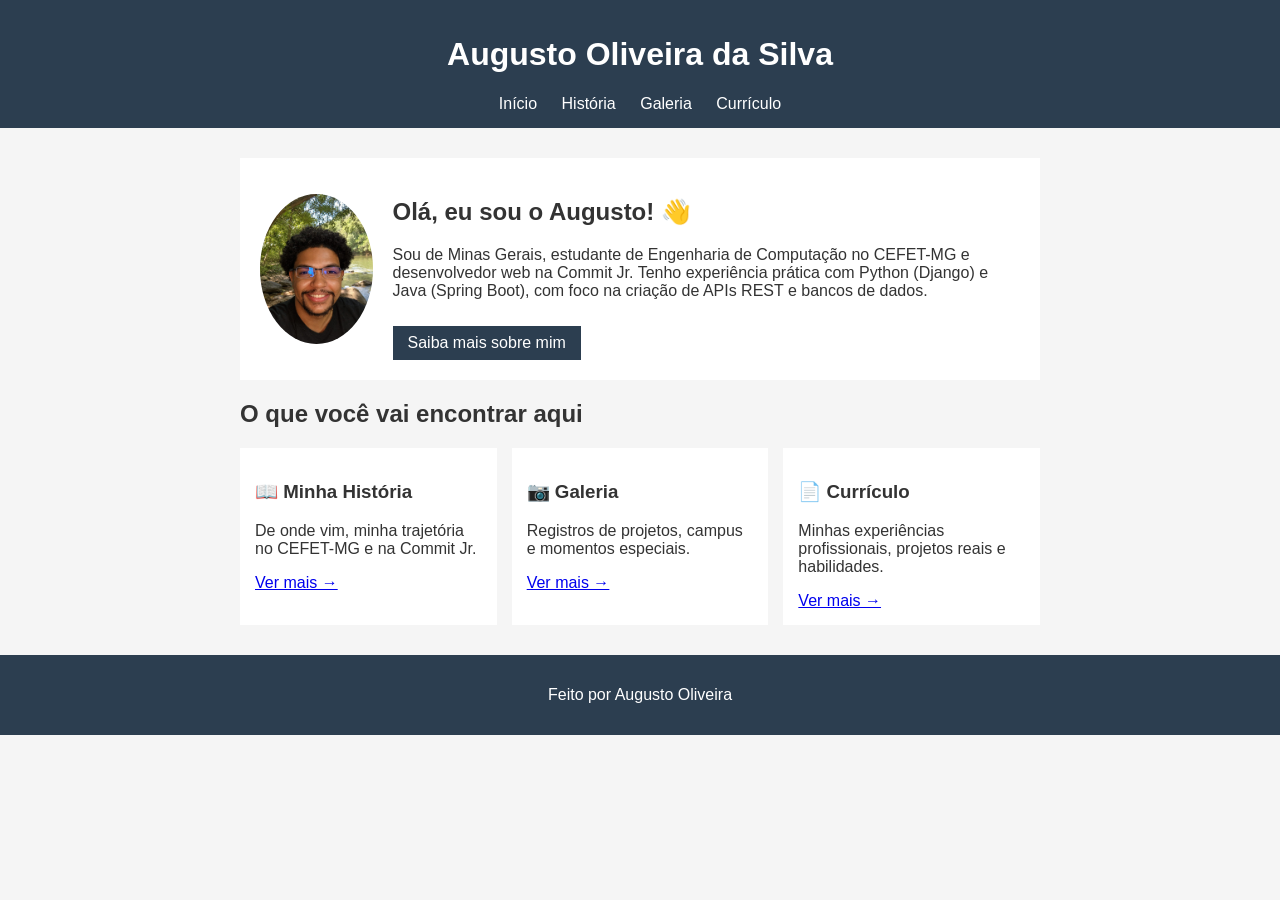
<file: index.html>
<!DOCTYPE html>
<html lang="pt-BR">
  <head>
    <meta charset="UTF-8" />
    <meta name="viewport" content="width=device-width, initial-scale=1.0" />
    <title>Portfólio - Augusto Oliveira da Silva</title>
    <link rel="stylesheet" href="index.css" />
  </head>

  <body>
    
    <header>
      <h1>Augusto Oliveira da Silva</h1>
      <nav>
        <a href="index.html">Início</a>
        <a href="historia.html">História</a>
        <a href="galeria.html">Galeria</a>
        <a href="curriculo.html">Currículo</a>
      </nav>
    </header>

   
    <main>
      <section class="hero">
        <img
          src="perfil.jpeg"
          alt="Foto de perfil de Augusto Oliveira da Silva"
          class="foto-perfil"
        />
        <div class="hero-texto">
          <h2>Olá, eu sou o Augusto! 👋</h2>
          <p>
            Sou de Minas Gerais, estudante de Engenharia de Computação no CEFET-MG e
            desenvolvedor web na Commit Jr. Tenho experiência prática com
            Python (Django) e Java (Spring Boot), com foco na criação de APIs REST
            e bancos de dados.
          </p>
          <a href="historia.html" class="botao">Saiba mais sobre mim</a>
        </div>
      </section>

   
      <section class="cards">
        <h2>O que você vai encontrar aqui</h2>
        <div class="cards-container">
          <div class="card">
            <h3>📖 Minha História</h3>
            <p>De onde vim, minha trajetória no CEFET-MG e na Commit Jr.</p>
            <a href="historia.html">Ver mais →</a>
          </div>
          <div class="card">
            <h3>📷 Galeria</h3>
            <p>Registros de projetos, campus e momentos especiais.</p>
            <a href="galeria.html">Ver mais →</a>
          </div>
          <div class="card">
            <h3>📄 Currículo</h3>
            <p>Minhas experiências profissionais, projetos reais e habilidades.</p>
            <a href="curriculo.html">Ver mais →</a>
          </div>
        </div>
      </section>
    </main>

    
    <footer>
      <p>Feito por Augusto Oliveira</p>
    </footer>
  </body>
</html>
</file>
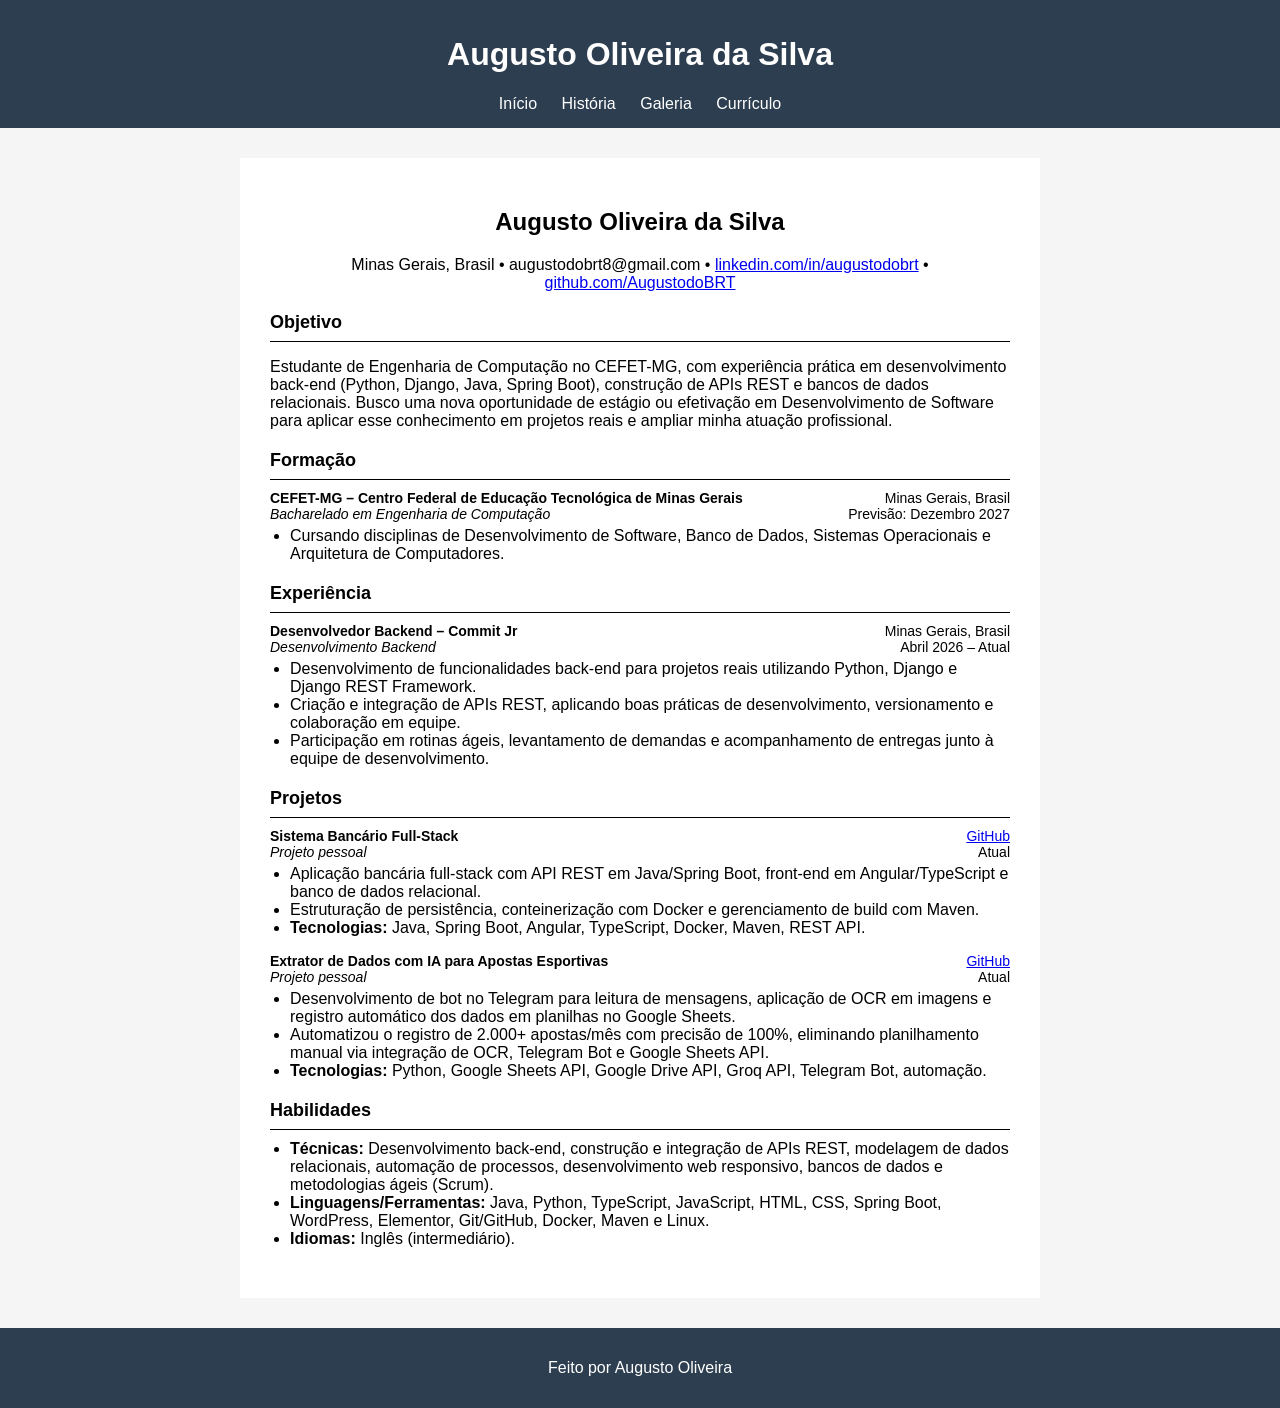
<file: curriculo.html>
<!doctype html>
<html lang="pt-BR">
  <head>
    <meta charset="UTF-8" />
    <meta name="viewport" content="width=device-width, initial-scale=1.0" />
    <title>Currículo - Augusto Oliveira da Silva</title>
    <link rel="stylesheet" href="curriculo.css" />
  </head>

  <body>
    <header>
      <h1>Augusto Oliveira da Silva</h1>
      <nav>
        <a href="index.html">Início</a>
        <a href="historia.html">História</a>
        <a href="galeria.html">Galeria</a>
        <a href="curriculo.html">Currículo</a>
      </nav>
    </header>

    <main>
      <div class="curriculo-pdf">
        <div class="cabecalho-curriculo">
          <h2 class="nome-candidato">Augusto Oliveira da Silva</h2>
          <p class="dados-contato">
            Minas Gerais, Brasil &bull; augustodobrt8@gmail.com &bull;
            <a href="https://linkedin.com/in/augustodobrt" target="_blank"
              >linkedin.com/in/augustodobrt</a
            >
            &bull;
            <a href="https://github.com/AugustodoBRT" target="_blank"
              >github.com/AugustodoBRT</a
            >
          </p>
        </div>

        <div class="secao-curriculo">
          <h3 class="titulo-secao-pdf">Objetivo</h3>
          <hr class="linha-divisoria" />
          <p class="texto-curriculo">
            Estudante de Engenharia de Computação no CEFET-MG, com experiência
            prática em desenvolvimento back-end (Python, Django, Java, Spring
            Boot), construção de APIs REST e bancos de dados relacionais. Busco
            uma nova oportunidade de estágio ou efetivação em Desenvolvimento de
            Software para aplicar esse conhecimento em projetos reais e ampliar
            minha atuação profissional.
          </p>
        </div>

        <div class="secao-curriculo">
          <h3 class="titulo-secao-pdf">Formação</h3>
          <hr class="linha-divisoria" />

          <div class="bloco-item">
            <div class="linha-topo">
              <strong
                >CEFET-MG &ndash; Centro Federal de Educação Tecnológica de
                Minas Gerais</strong
              >
              <span>Minas Gerais, Brasil</span>
            </div>
            <div class="linha-subtopo">
              <em>Bacharelado em Engenharia de Computação</em>
              <span>Previsão: Dezembro 2027</span>
            </div>
            <ul class="lista-itens">
              <li>
                Cursando disciplinas de Desenvolvimento de Software, Banco de
                Dados, Sistemas Operacionais e Arquitetura de Computadores.
              </li>
            </ul>
          </div>
        </div>

        <div class="secao-curriculo">
          <h3 class="titulo-secao-pdf">Experiência</h3>
          <hr class="linha-divisoria" />

          <div class="bloco-item">
            <div class="linha-topo">
              <strong>Desenvolvedor Backend &ndash; Commit Jr</strong>
              <span>Minas Gerais, Brasil</span>
            </div>
            <div class="linha-subtopo">
              <em>Desenvolvimento Backend</em>
              <span>Abril 2026 &ndash; Atual</span>
            </div>
            <ul class="lista-itens">
              <li>
                Desenvolvimento de funcionalidades back-end para projetos reais
                utilizando Python, Django e Django REST Framework.
              </li>
              <li>
                Criação e integração de APIs REST, aplicando boas práticas de
                desenvolvimento, versionamento e colaboração em equipe.
              </li>
              <li>
                Participação em rotinas ágeis, levantamento de demandas e
                acompanhamento de entregas junto à equipe de desenvolvimento.
              </li>
            </ul>
          </div>
        </div>

        <div class="secao-curriculo">
          <h3 class="titulo-secao-pdf">Projetos</h3>
          <hr class="linha-divisoria" />

          <div class="bloco-item">
            <div class="linha-topo">
              <strong>Sistema Bancário Full-Stack</strong>
              <a href="https://github.com/AugustodoBRT" target="_blank"
                >GitHub</a
              >
            </div>
            <div class="linha-subtopo">
              <em>Projeto pessoal</em>
              <span>Atual</span>
            </div>
            <ul class="lista-itens">
              <li>
                Aplicação bancária full-stack com API REST em Java/Spring Boot,
                front-end em Angular/TypeScript e banco de dados relacional.
              </li>
              <li>
                Estruturação de persistência, conteinerização com Docker e
                gerenciamento de build com Maven.
              </li>
              <li>
                <strong>Tecnologias:</strong> Java, Spring Boot, Angular,
                TypeScript, Docker, Maven, REST API.
              </li>
            </ul>
          </div>

          <div class="bloco-item">
            <div class="linha-topo">
              <strong>Extrator de Dados com IA para Apostas Esportivas</strong>
              <a href="https://github.com/AugustodoBRT" target="_blank"
                >GitHub</a
              >
            </div>
            <div class="linha-subtopo">
              <em>Projeto pessoal</em>
              <span>Atual</span>
            </div>
            <ul class="lista-itens">
              <li>
                Desenvolvimento de bot no Telegram para leitura de mensagens,
                aplicação de OCR em imagens e registro automático dos dados em
                planilhas no Google Sheets.
              </li>
              <li>
                Automatizou o registro de 2.000+ apostas/mês com precisão de
                100%, eliminando planilhamento manual via integração de OCR,
                Telegram Bot e Google Sheets API.
              </li>
              <li>
                <strong>Tecnologias:</strong> Python, Google Sheets API, Google
                Drive API, Groq API, Telegram Bot, automação.
              </li>
            </ul>
          </div>
        </div>

        <div class="secao-curriculo">
          <h3 class="titulo-secao-pdf">Habilidades</h3>
          <hr class="linha-divisoria" />
          <ul class="lista-itens">
            <li>
              <strong>Técnicas:</strong> Desenvolvimento back-end, construção e
              integração de APIs REST, modelagem de dados relacionais, automação
              de processos, desenvolvimento web responsivo, bancos de dados e
              metodologias ágeis (Scrum).
            </li>
            <li>
              <strong>Linguagens/Ferramentas:</strong> Java, Python, TypeScript,
              JavaScript, HTML, CSS, Spring Boot, WordPress, Elementor,
              Git/GitHub, Docker, Maven e Linux.
            </li>
            <li><strong>Idiomas:</strong> Inglês (intermediário).</li>
          </ul>
        </div>
      </div>
    </main>

    <footer>
      <p>Feito por Augusto Oliveira</p>
    </footer>
  </body>
</html>
</file>
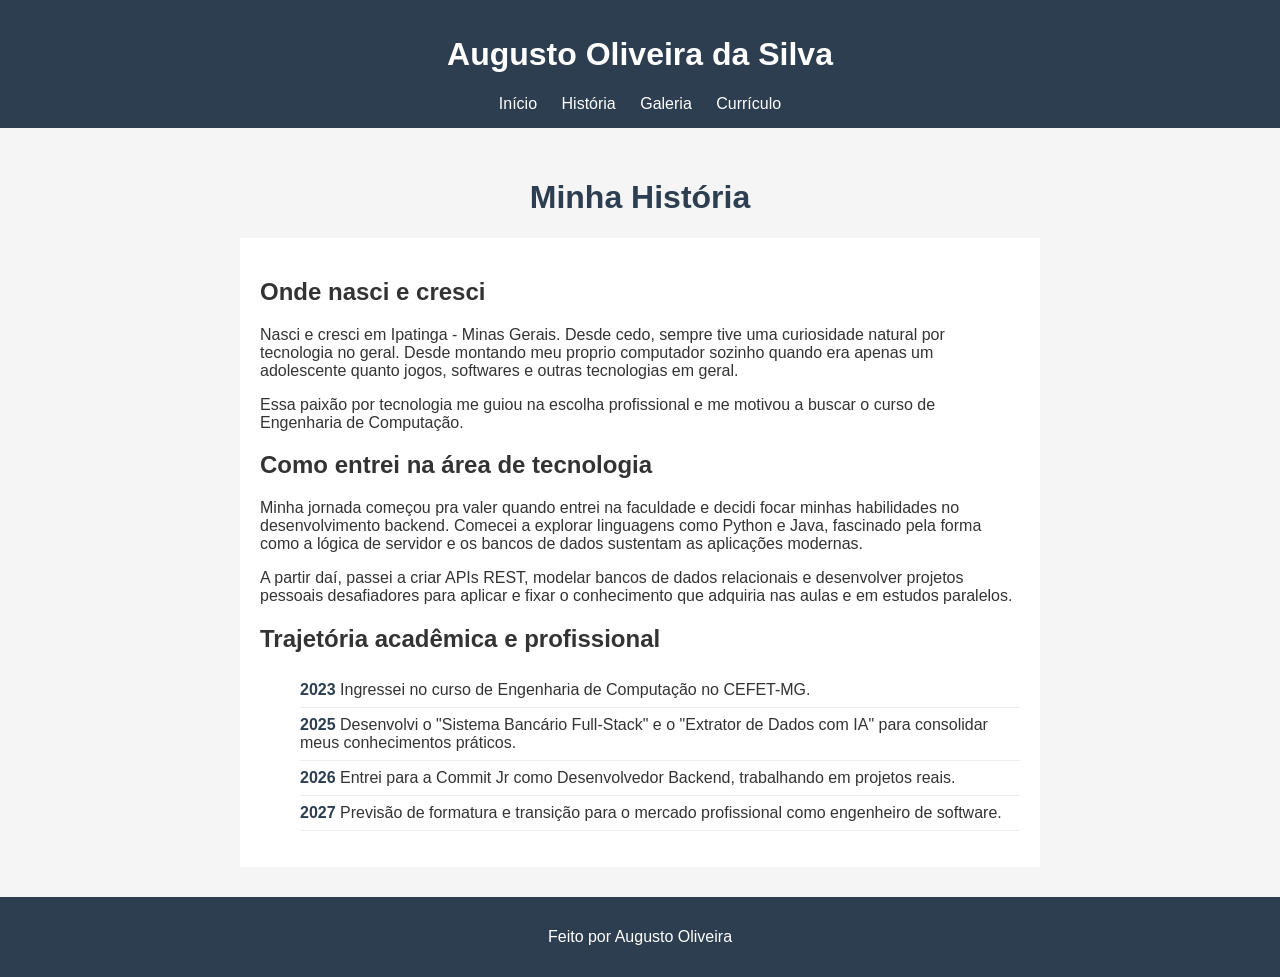
<file: historia.html>
<!DOCTYPE html>
<html lang="pt-BR">
  <head>
    <meta charset="UTF-8" />
    <meta name="viewport" content="width=device-width, initial-scale=1.0" />
    <title>História - Augusto Oliveira da Silva</title>
    <link rel="stylesheet" href="historia.css" />
  </head>

  <body>
    <header>
      <h1>Augusto Oliveira da Silva</h1>
      <nav>
        <a href="index.html">Início</a>
        <a href="historia.html">História</a>
        <a href="galeria.html">Galeria</a>
        <a href="curriculo.html">Currículo</a>
      </nav>
    </header>

    <main>
      <h1 class="titulo-secao">Minha História</h1>

      <div class="historia-conteudo">
        <h2>Onde nasci e cresci</h2>
        <p>
          Nasci e cresci em Ipatinga - Minas Gerais. Desde cedo, sempre tive uma
          curiosidade natural por tecnologia no geral. Desde montando meu proprio computador sozinho quando
          era apenas um adolescente quanto jogos, softwares e outras tecnologias em geral.
        </p>
        <p>
          Essa paixão por tecnologia me guiou na escolha profissional e me motivou
          a buscar o curso de Engenharia de Computação.
        </p>

        <h2>Como entrei na área de tecnologia</h2>
        <p>
          Minha jornada começou pra valer quando entrei na faculdade e decidi focar
          minhas habilidades no desenvolvimento backend. Comecei a explorar
          linguagens como Python e Java, fascinado pela forma como a lógica de
          servidor e os bancos de dados sustentam as aplicações modernas.
        </p>
        <p>
          A partir daí, passei a criar APIs REST, modelar bancos de dados relacionais
          e desenvolver projetos pessoais desafiadores para aplicar e fixar o
          conhecimento que adquiria nas aulas e em estudos paralelos.
        </p>

        <h2>Trajetória acadêmica e profissional</h2>
        <ul class="linha-do-tempo">
          <li>
            <span class="ano">2023</span> Ingressei no curso de Engenharia de Computação no CEFET-MG.
          </li>
          <li>
            <span class="ano">2025</span> Desenvolvi o "Sistema Bancário Full-Stack" e o "Extrator de Dados com IA" para consolidar meus conhecimentos práticos.
          </li>
          <li>
            <span class="ano">2026</span> Entrei para a Commit Jr como Desenvolvedor Backend, trabalhando em projetos reais.
          </li>
          <li>
            <span class="ano">2027</span> Previsão de formatura e transição para o mercado profissional como engenheiro de software.
          </li>
        </ul>

      
      </div>
    </main>

    <footer>
      <p>Feito por Augusto Oliveira</p>
    </footer>
  </body>
</html>
</file>
<file: index.css>
body {
  font-family: Arial;
  margin: 0;
  background: #f5f5f5;
  color: #333;
}
header,
footer {
  background: #2c3e50;
  color: white;
  text-align: center;
  padding: 15px;
}
nav a {
  color: white;
  text-decoration: none;
  margin: 0 10px;
}
main {
  max-width: 800px;
  margin: 20px auto;
  padding: 10px;
}
.hero {
  display: flex;
  background: white;
  padding: 20px;
  align-items: center;
  gap: 20px;
}
.foto-perfil {
  width: 150px;
  height: 150px;
  border-radius: 50%;
  object-fit: cover;
}
.botao {
  display: inline-block;
  background: #2c3e50;
  color: white;
  padding: 8px 15px;
  text-decoration: none;
  margin-top: 10px;
}
.cards-container {
  display: flex;
  gap: 15px;
  margin-top: 20px;
}
.card {
  background: white;
  padding: 15px;
  flex: 1;
}
@media (max-width: 600px) {
  .hero,
  .cards-container {
    flex-direction: column;
    text-align: center;
  }
}
</file>
<file: curriculo.css>
body {
  font-family: Arial;
  margin: 0;
  background: #f5f5f5;
  color: #333;
}
header,
footer {
  background: #2c3e50;
  color: white;
  text-align: center;
  padding: 15px;
}
nav a {
  color: white;
  text-decoration: none;
  margin: 0 10px;
}
main {
  max-width: 800px;
  margin: 20px auto;
  padding: 10px;
}
.curriculo-pdf {
  background: white;
  padding: 30px;
  color: #000;
}
.cabecalho-curriculo {
  text-align: center;
  margin-bottom: 20px;
}
.secao-curriculo {
  margin-bottom: 20px;
}
.titulo-secao-pdf {
  font-size: 18px;
  font-weight: bold;
  margin-bottom: 2px;
}
.linha-divisoria {
  border: 0;
  border-top: 1px solid #000;
  margin-bottom: 10px;
}
.linha-topo,
.linha-subtopo {
  display: flex;
  justify-content: space-between;
  font-size: 14px;
}
.lista-itens {
  padding-left: 20px;
  margin-top: 5px;
}
@media (max-width: 600px) {
  .linha-topo,
  .linha-subtopo {
    flex-direction: column;
  }
}
</file>
<file: historia.css>
body {
  font-family: Arial;
  margin: 0;
  background: #f5f5f5;
  color: #333;
}
header,
footer {
  background: #2c3e50;
  color: white;
  text-align: center;
  padding: 15px;
}
nav a {
  color: white;
  text-decoration: none;
  margin: 0 10px;
}
main {
  max-width: 800px;
  margin: 20px auto;
  padding: 10px;
}
.historia-conteudo {
  background: white;
  padding: 20px;
}
.linha-do-tempo li {
  padding: 8px 0;
  border-bottom: 1px solid #eee;
  list-style: none;
}
.linha-do-tempo .ano {
  font-weight: bold;
  color: #2c3e50;
}
.titulo-secao {
  text-align: center;
  color: #2c3e50;
}
</file>
